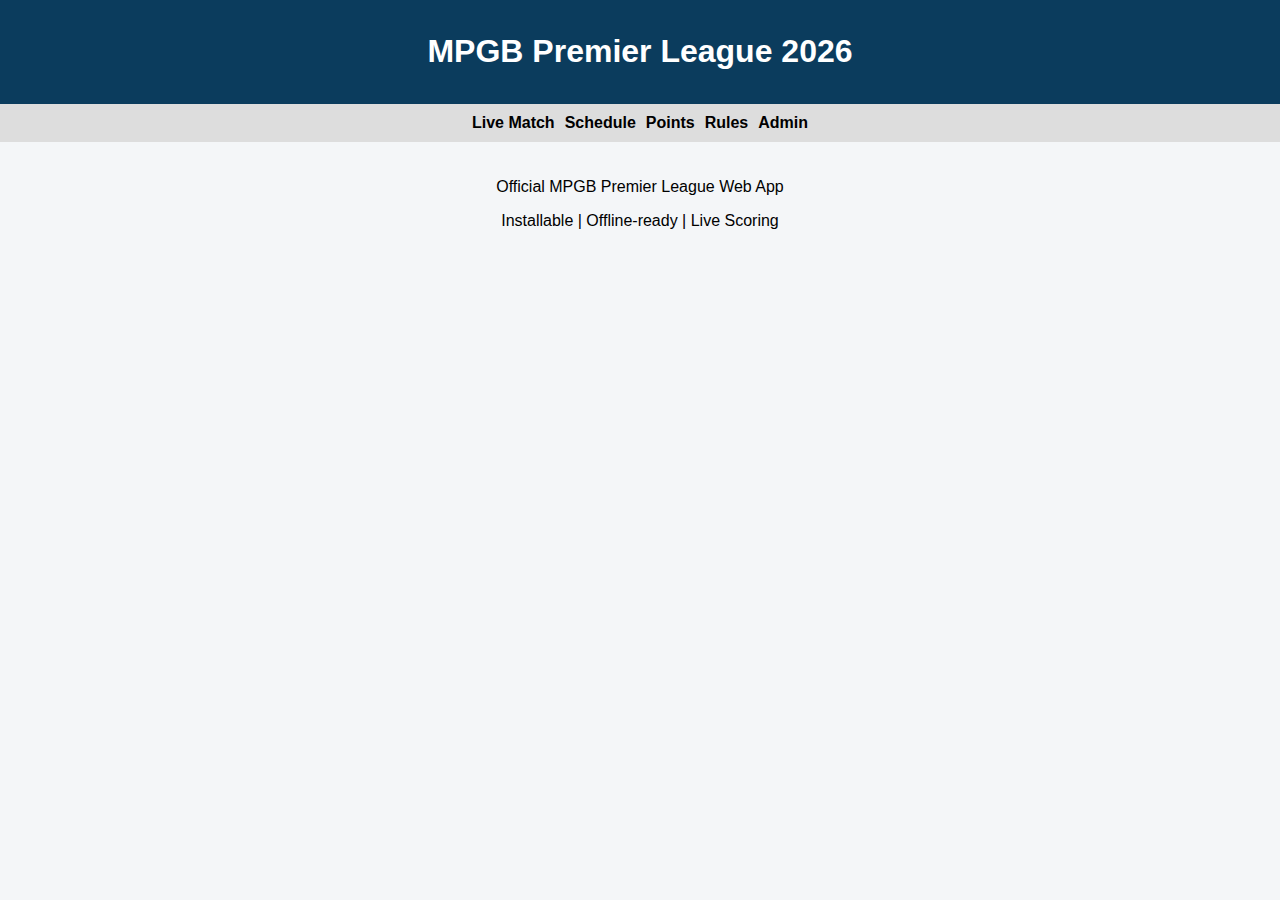
<file: index.html>
<!doctype html>
<html lang="en">
<head>
<meta charset="utf-8"/>
<meta name="viewport" content="width=device-width, initial-scale=1"/>
<title>MPGB Premier League 2026</title>
<link rel="manifest" href="manifest.json"/>
<link rel="stylesheet" href="css/app.css"/>
</head>
<body>
<header>
  <h1>MPGB Premier League 2026</h1>
</header>
<nav>
  <a href="live.html">Live Match</a>
  <a href="schedule.html">Schedule</a>
  <a href="points.html">Points</a>
  <a href="rules.html">Rules</a>
  <a href="admin.html">Admin</a>
</nav>
<main>
  <p>Official MPGB Premier League Web App</p>
  <p>Installable | Offline-ready | Live Scoring</p>
</main>
<script src="js/core.js"></script>
</body>
</html>
</file>
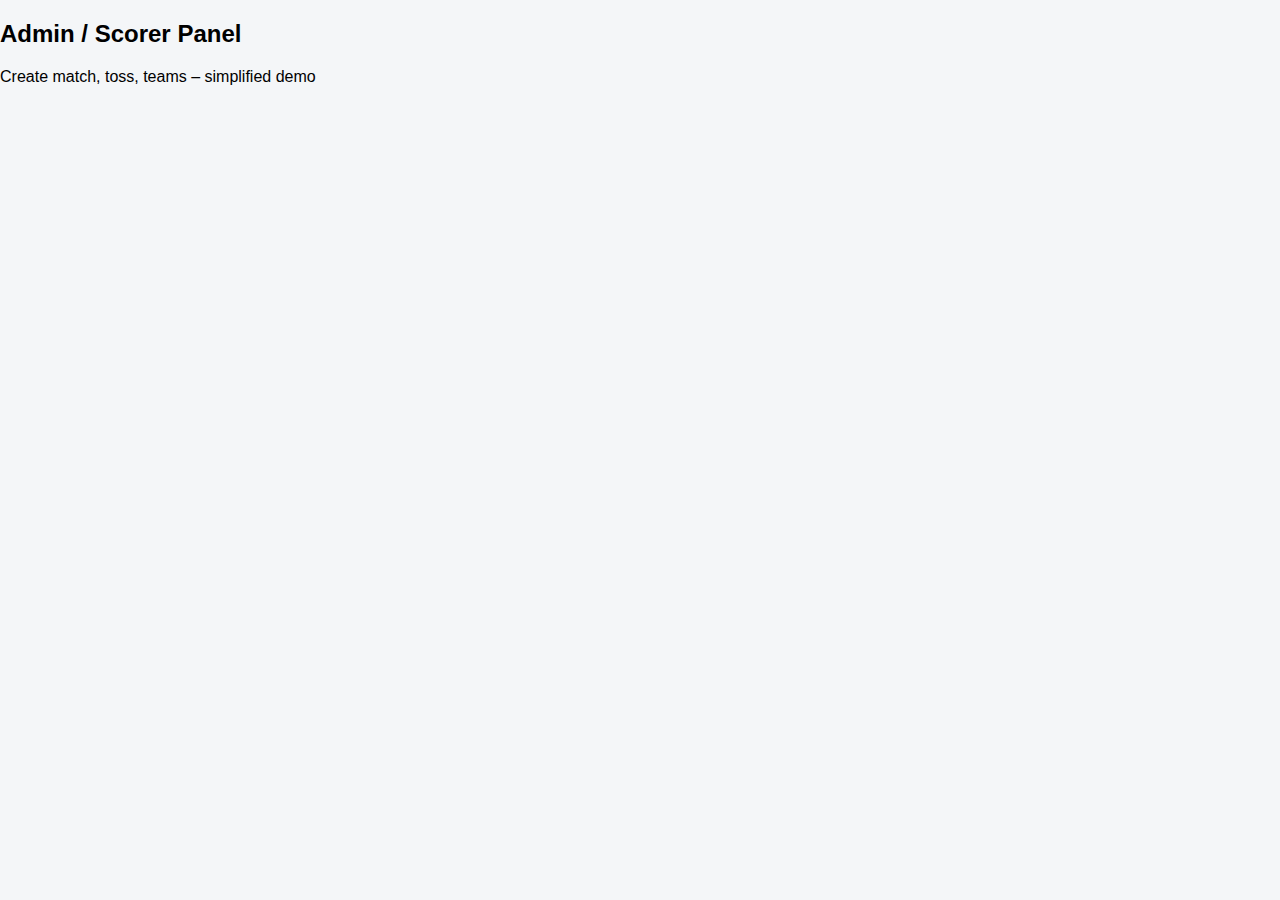
<file: admin.html>
<!doctype html>
<html>
<head>
<meta charset="utf-8"/>
<title>Admin Panel</title>
<link rel="stylesheet" href="css/app.css"/>
</head>
<body>
<h2>Admin / Scorer Panel</h2>
<p>Create match, toss, teams – simplified demo</p>
</body>
</html>
</file>
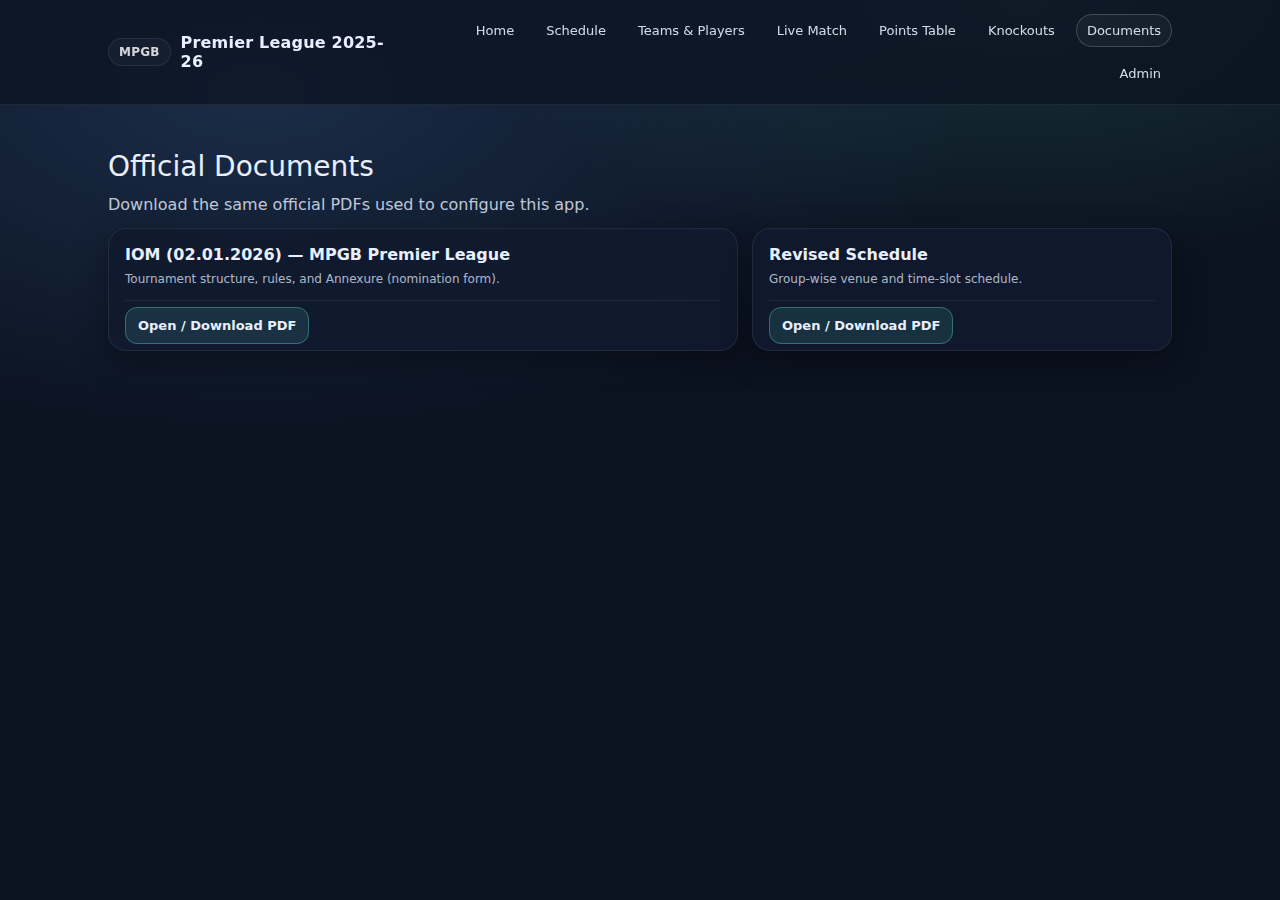
<file: documents.html>
<!doctype html>
<html lang="en">
<head>
  <meta charset="utf-8"/>
  <meta name="viewport" content="width=device-width,initial-scale=1"/>
  <title>Documents — MPGB Premier League</title>
  <link rel="manifest" href="manifest.webmanifest">
  <link rel="stylesheet" href="css/style.css"/>
  
</head>
<body>
  <div id="nav"></div>
  <div class="container">
    
<div class="hero">
  <div class="h1">Official Documents</div>
  <p class="p">Download the same official PDFs used to configure this app.</p>
</div>

<div class="grid cols2">
  <div class="card">
    <h3>IOM (02.01.2026) — MPGB Premier League</h3>
    <div class="small">Tournament structure, rules, and Annexure (nomination form).</div>
    <hr class="sep"/>
    <a class="btn primary" href="docs/IOM_02.01.2026_MPGB_Premier_League.pdf" target="_blank">Open / Download PDF</a>
  </div>

  <div class="card">
    <h3>Revised Schedule</h3>
    <div class="small">Group-wise venue and time-slot schedule.</div>
    <hr class="sep"/>
    <a class="btn primary" href="docs/MPGB_Premier_League_Revised_Schedule.pdf" target="_blank">Open / Download PDF</a>
  </div>
</div>

  </div>
  <script src="js/app.js"></script>
  <script src="js/nav.js"></script>
  <script src="js/documents.js"></script>
  <script>if('serviceWorker' in navigator){navigator.serviceWorker.register('sw.js').catch(()=>{});}</script>
</body>
</html>
</file>
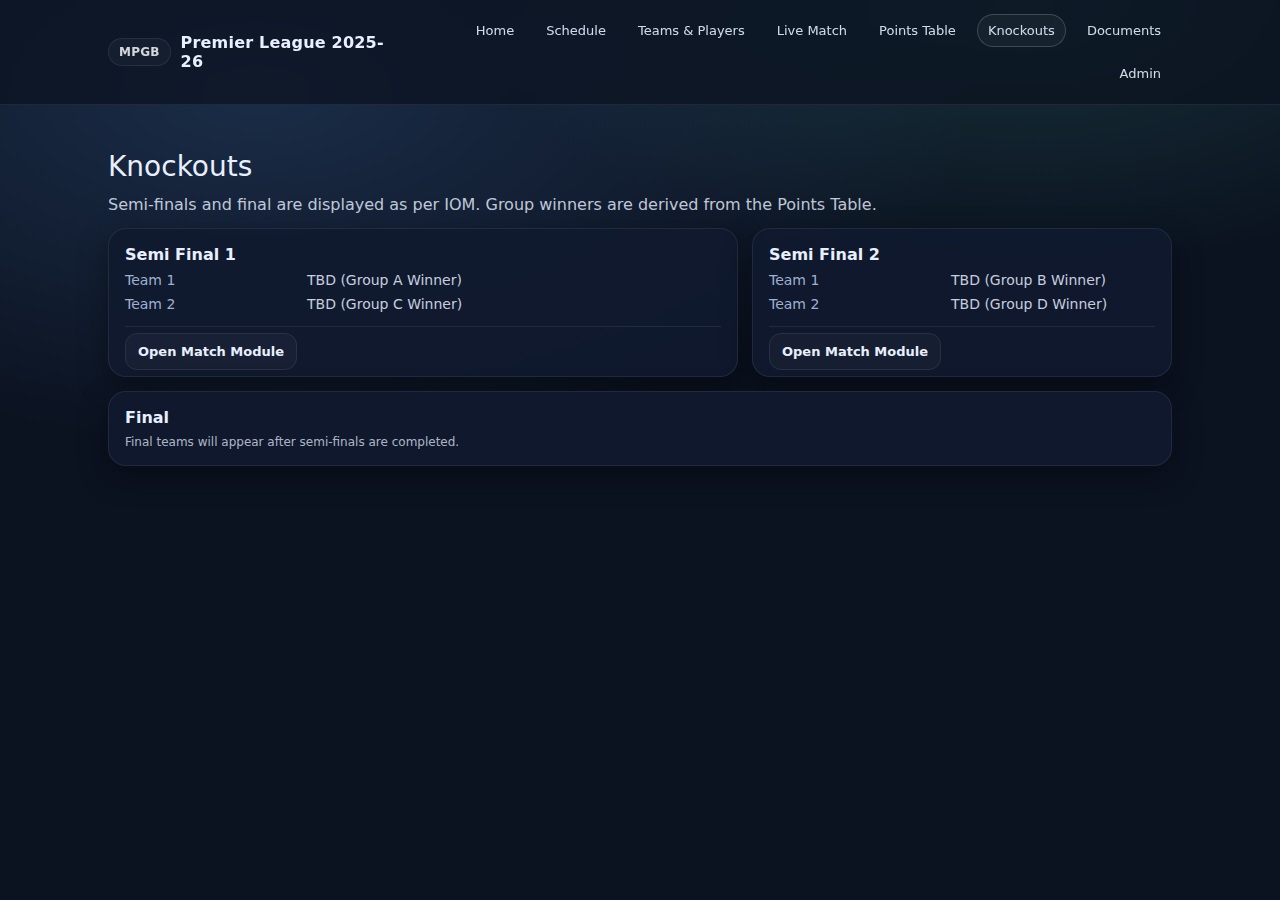
<file: knockouts.html>
<!doctype html>
<html lang="en">
<head>
  <meta charset="utf-8"/>
  <meta name="viewport" content="width=device-width,initial-scale=1"/>
  <title>Knockouts — MPGB Premier League</title>
  <link rel="manifest" href="manifest.webmanifest">
  <link rel="stylesheet" href="css/style.css"/>
  
</head>
<body>
  <div id="nav"></div>
  <div class="container">
    
<div class="hero">
  <div class="h1">Knockouts</div>
  <p class="p">Semi-finals and final are displayed as per IOM. Group winners are derived from the Points Table.</p>
</div>
<div id="wrap"></div>

  </div>
  <script src="js/app.js"></script>
  <script src="js/nav.js"></script>
  <script src="js/knockouts.js"></script>
  <script>if('serviceWorker' in navigator){navigator.serviceWorker.register('sw.js').catch(()=>{});}</script>
</body>
</html>
</file>
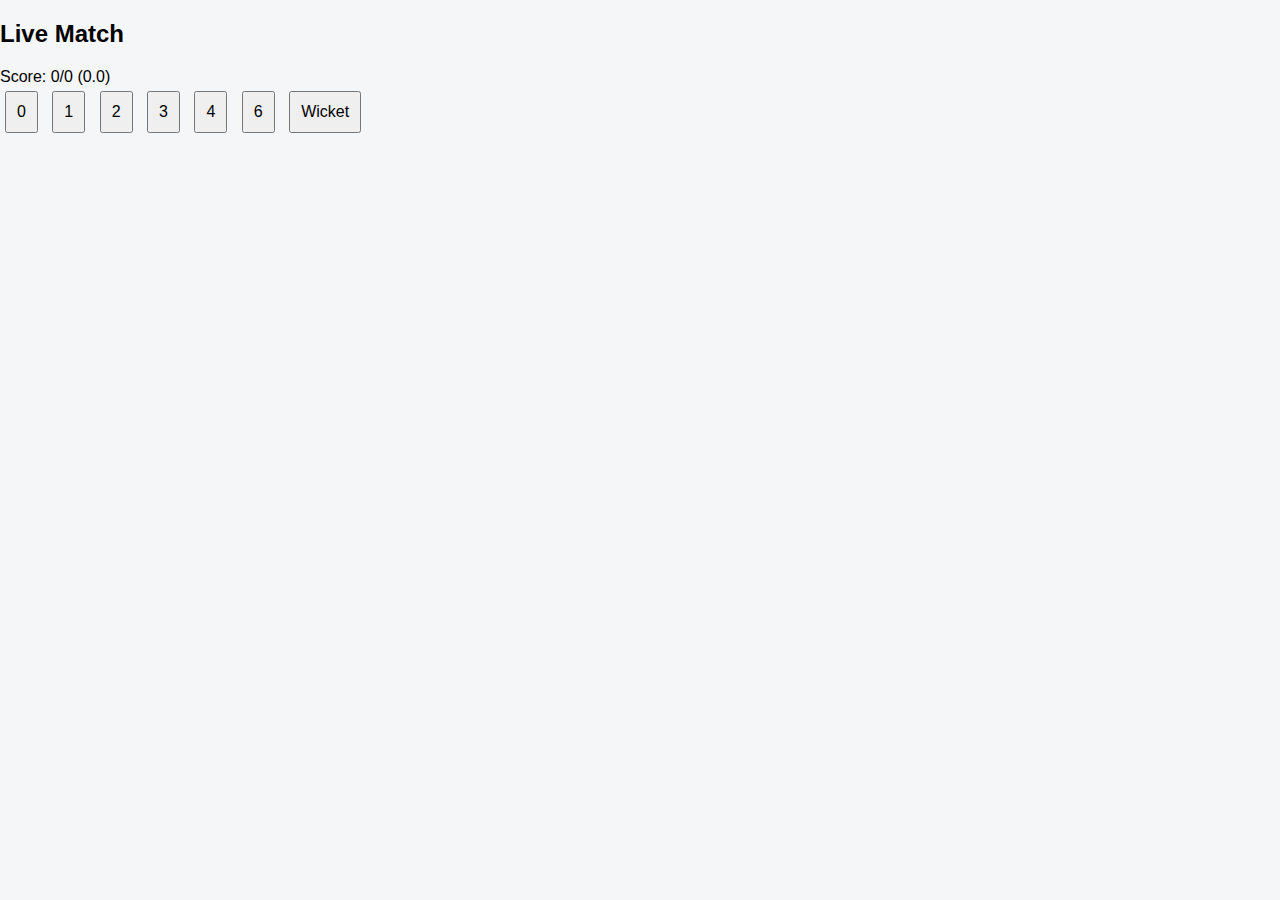
<file: live.html>
<!doctype html>
<html>
<head>
<meta charset="utf-8"/>
<title>Live Scoring</title>
<link rel="stylesheet" href="css/app.css"/>
</head>
<body>
<h2>Live Match</h2>
<div id="score">Score: 0/0 (0.0)</div>
<div id="controls">
  <button onclick="addRun(0)">0</button>
  <button onclick="addRun(1)">1</button>
  <button onclick="addRun(2)">2</button>
  <button onclick="addRun(3)">3</button>
  <button onclick="addRun(4)">4</button>
  <button onclick="addRun(6)">6</button>
  <button onclick="wicket()">Wicket</button>
</div>
<script src="js/scoring-engine.js"></script>
</body>
</html>
</file>
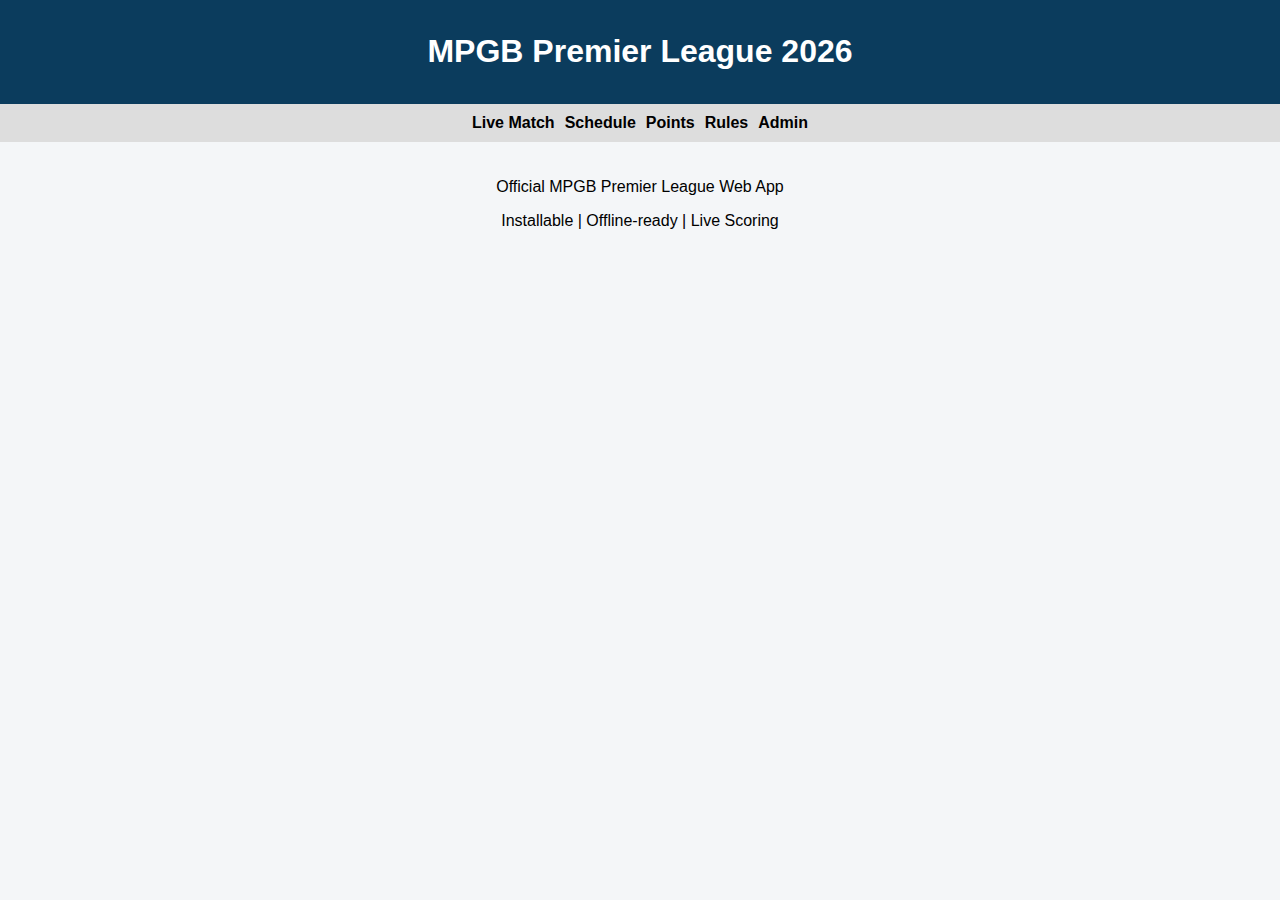
<file: match.html>
<!doctype html>
<html lang="en">
<head>
  <meta charset="utf-8"/>
  <meta name="viewport" content="width=device-width,initial-scale=1"/>
  <title>Match • MPGB Cricket Manager</title>
  <link rel="icon" href="assets/icons/icon-192.png"/>
  <link rel="stylesheet" href="assets/style.css"/>
  <link rel="stylesheet" href="assets/print.css"/>
  <meta name="theme-color" content="#0b1020"/>
</head>
<body>
  <div class="nav">
    <div class="navbar container">
      <a class="brand" href="index.html">
        <div class="logo" aria-hidden="true"></div>
        <div>
          <h1 id="matchTitle">Match</h1>
          <div class="sub" id="matchSub">—</div>
        </div>
      </a>
      <div class="navlinks no-print">
        <a class="pill" href="index.html">Dashboard</a>
        <a class="pill" href="teams.html">Teams</a>
        <a class="pill" href="points.html">Points</a>
        <a class="pill" href="admin.html">Admin</a>
      </div>
    </div>
  </div>

  <main class="container">
    <div class="grid two">
      <section class="card">
        <div class="row" style="align-items:center;justify-content:space-between">
          <div>
            <h2 style="margin:0" id="hTeams">—</h2>
            <div class="muted small" id="hMeta">—</div>
          </div>
          <div class="no-print" style="text-align:right">
            <div class="badge" id="hStatus">—</div>
            <div style="height:8px"></div>
            <button class="blue" id="btnPrint">Scorecard PDF</button>
          </div>
        </div>

        <div class="hr"></div>

        <div class="row no-print">
          <div>
            <div class="badge" id="adminBadge">View only</div>
          </div>
          <div style="text-align:right">
            <button class="primary" id="btnUnlock">Unlock Admin</button>
            <button class="danger" id="btnLock">Lock</button>
          </div>
        </div>

        <div class="hr no-print"></div>

        <div id="tossWrap" class="no-print"></div>
        <div id="liveWrap" class="no-print"></div>
      </section>

      <aside class="card">
        <h2>Live Summary</h2>
        <div id="liveSummary"></div>

        <div class="hr"></div>

        <h2>Ball by Ball</h2>
        <div id="bbb"></div>
      </aside>
    </div>

    <div style="height:14px"></div>

    <section class="card">
      <h2>Scorecard</h2>
      <div id="scorecard"></div>
    </section>
  </main>

  <script type="module" src="assets/site.js"></script>
  <script type="module" src="assets/match.js"></script>
</body>
</html>
</file>
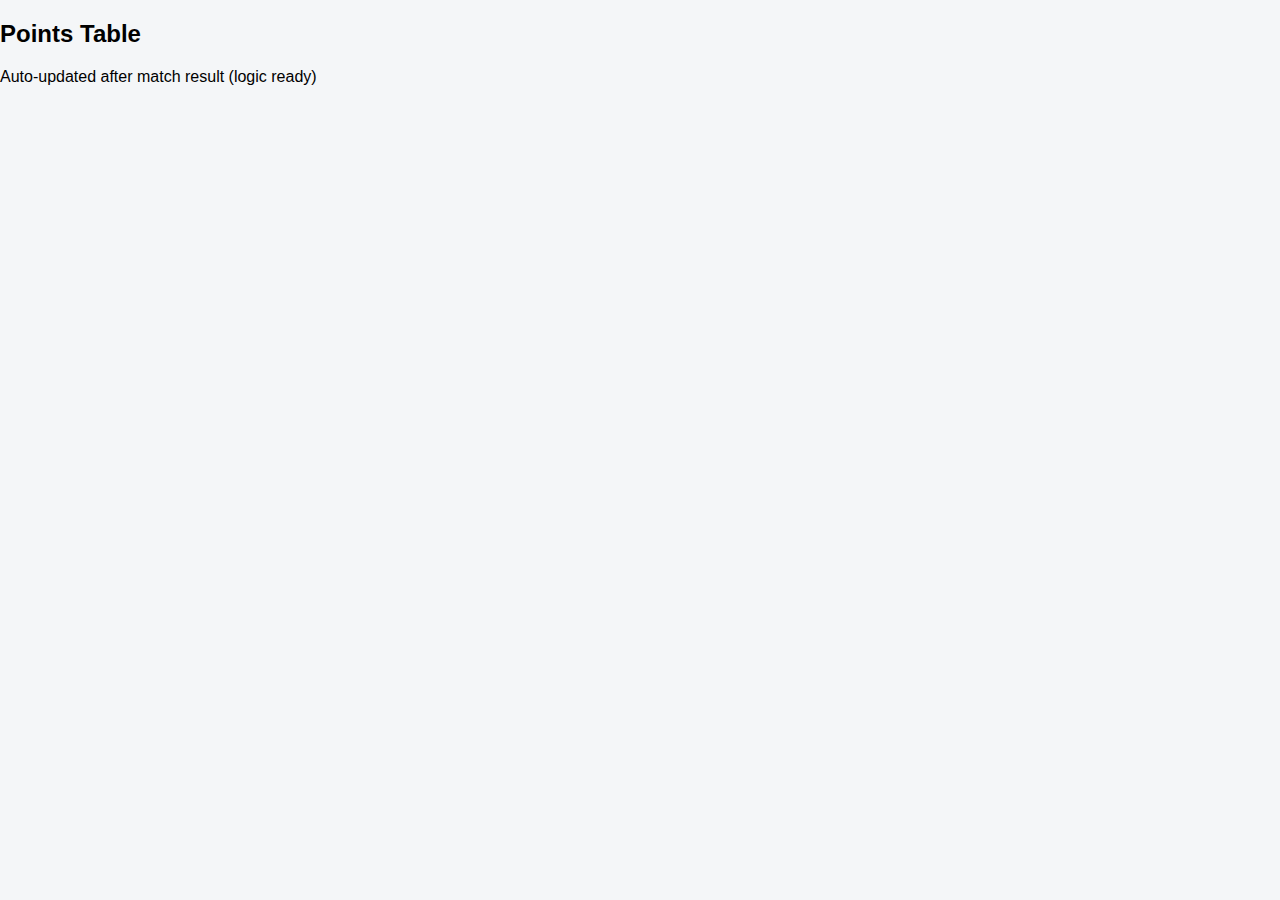
<file: points.html>
<!doctype html>
<html>
<head>
<meta charset="utf-8"/>
<title>Points Table</title>
<link rel="stylesheet" href="css/app.css"/>
</head>
<body>
<h2>Points Table</h2>
<p>Auto-updated after match result (logic ready)</p>
</body>
</html>
</file>
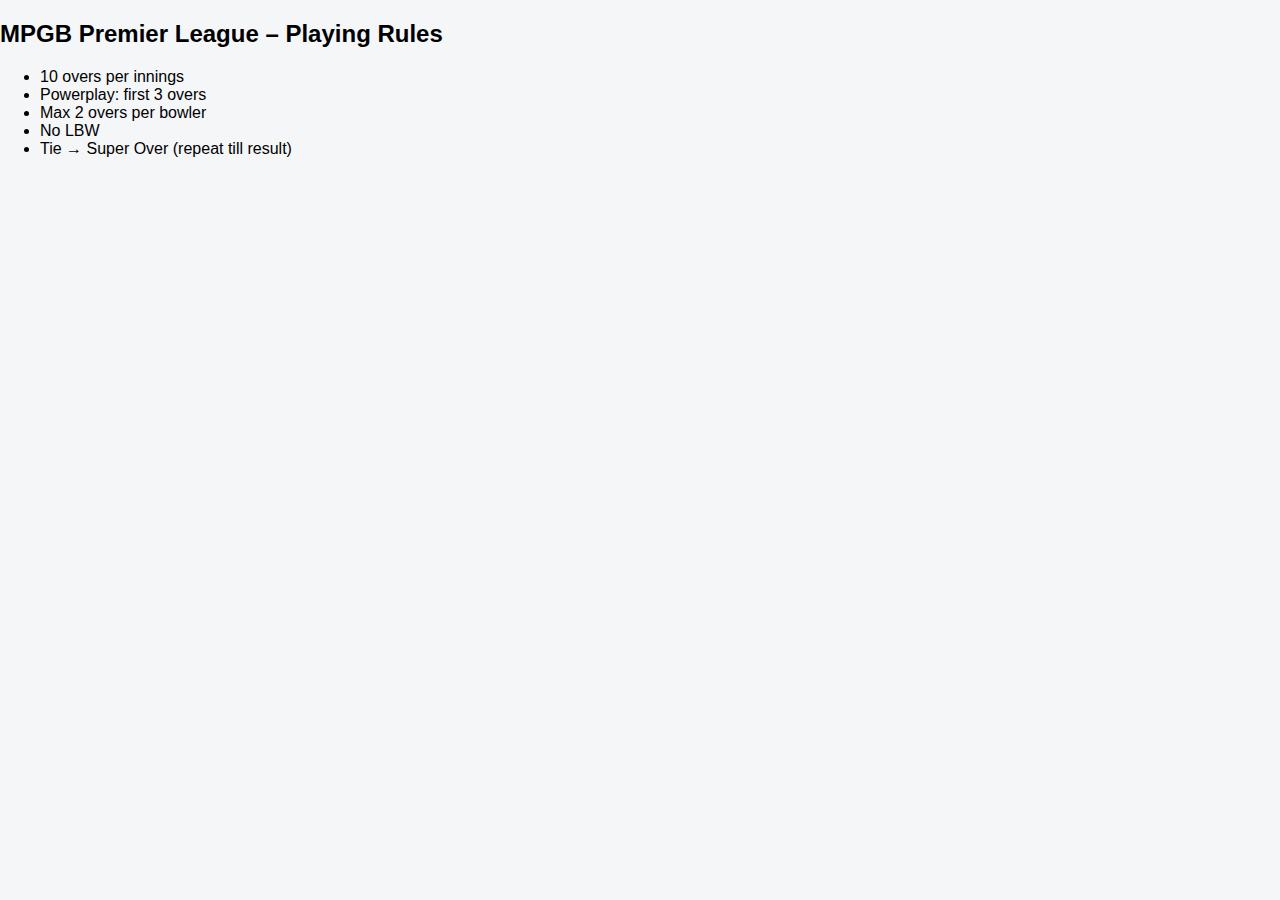
<file: rules.html>
<!doctype html>
<html>
<head>
<meta charset="utf-8"/>
<title>Rules</title>
<link rel="stylesheet" href="css/app.css"/>
</head>
<body>
<h2>MPGB Premier League – Playing Rules</h2>
<ul>
<li>10 overs per innings</li>
<li>Powerplay: first 3 overs</li>
<li>Max 2 overs per bowler</li>
<li>No LBW</li>
<li>Tie → Super Over (repeat till result)</li>
</ul>
</body>
</html>
</file>
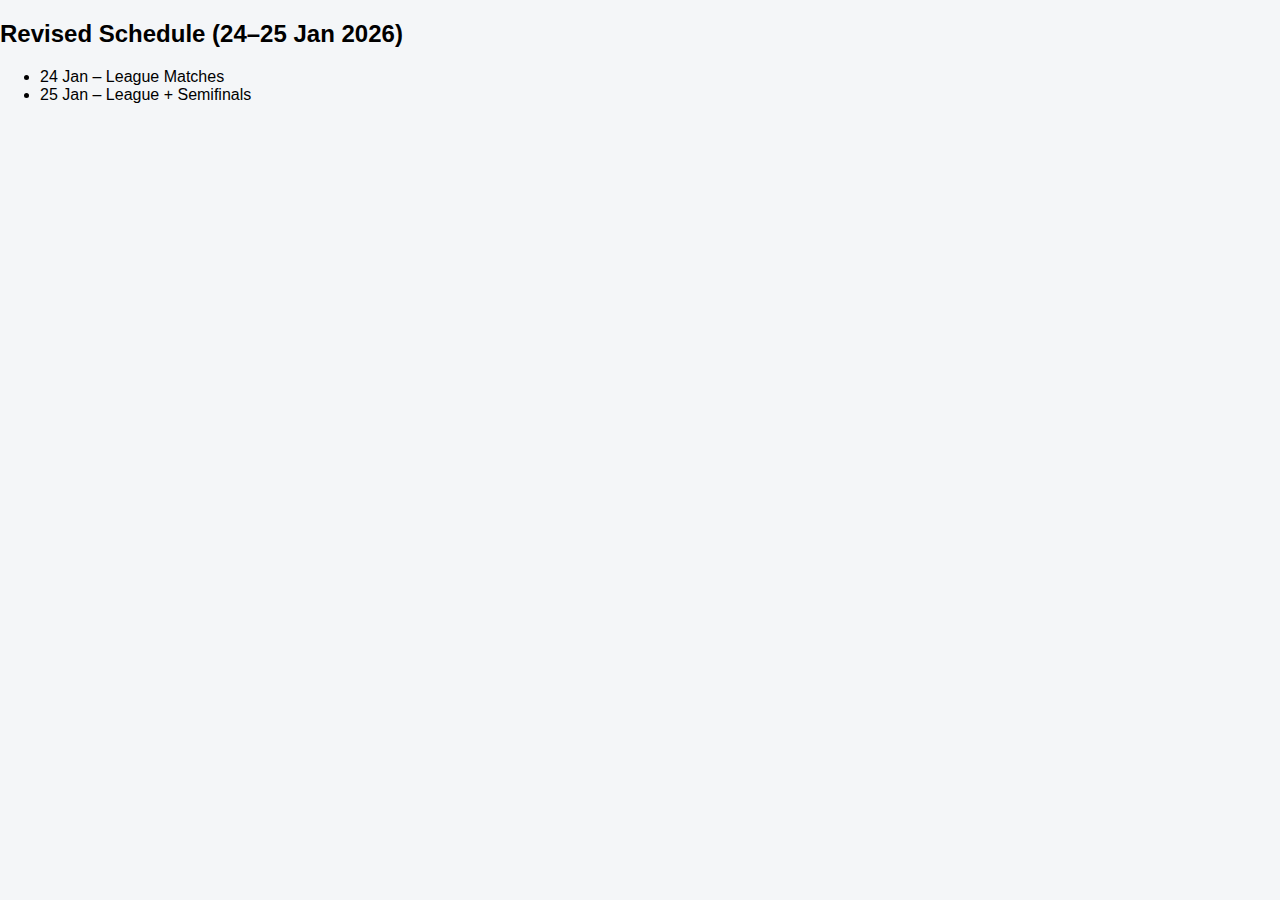
<file: schedule.html>
<!doctype html>
<html>
<head>
<meta charset="utf-8"/>
<title>Schedule</title>
<link rel="stylesheet" href="css/app.css"/>
</head>
<body>
<h2>Revised Schedule (24–25 Jan 2026)</h2>
<ul>
  <li>24 Jan – League Matches</li>
  <li>25 Jan – League + Semifinals</li>
</ul>
</body>
</html>
</file>
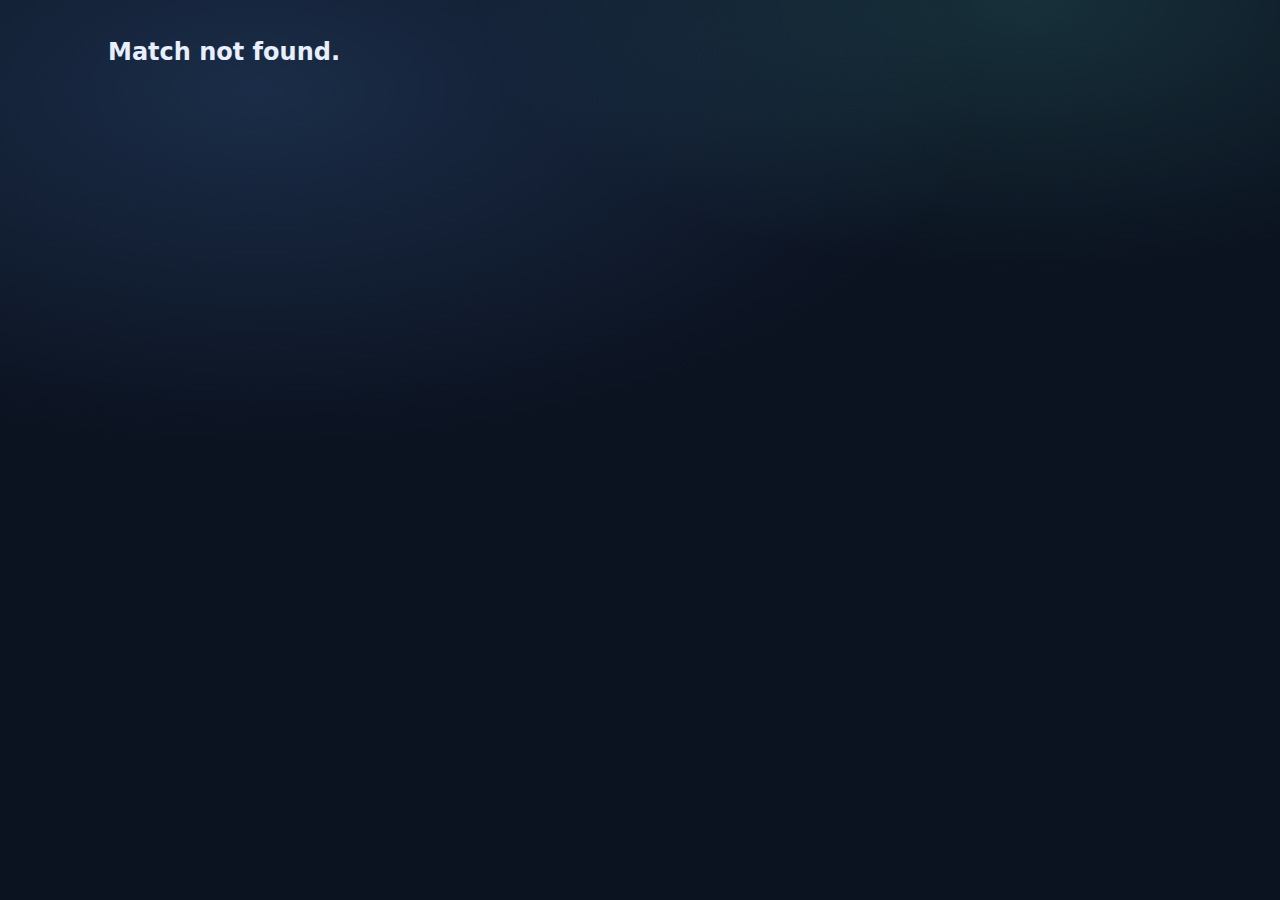
<file: scorecard.html>
<!doctype html>
<html lang="en">
<head>
  <meta charset="utf-8"/>
  <meta name="viewport" content="width=device-width,initial-scale=1"/>
  <title>Scorecard</title>
  <link rel="stylesheet" href="css/style.css"/>
  <style>
    @media print{
      .btn{display:none !important}
      body{background:#fff !important; color:#000 !important}
      .card{box-shadow:none !important; background:#fff !important; border:1px solid #ddd !important}
      .nav{display:none !important}
      .footer{display:none !important}
    }
  </style>
</head>
<body>
  <div class="container">
    <div id="wrap"></div>
  </div>
  <script src="js/app.js"></script>
  <script src="js/scorecard.js"></script>
</body>
</html>
</file>
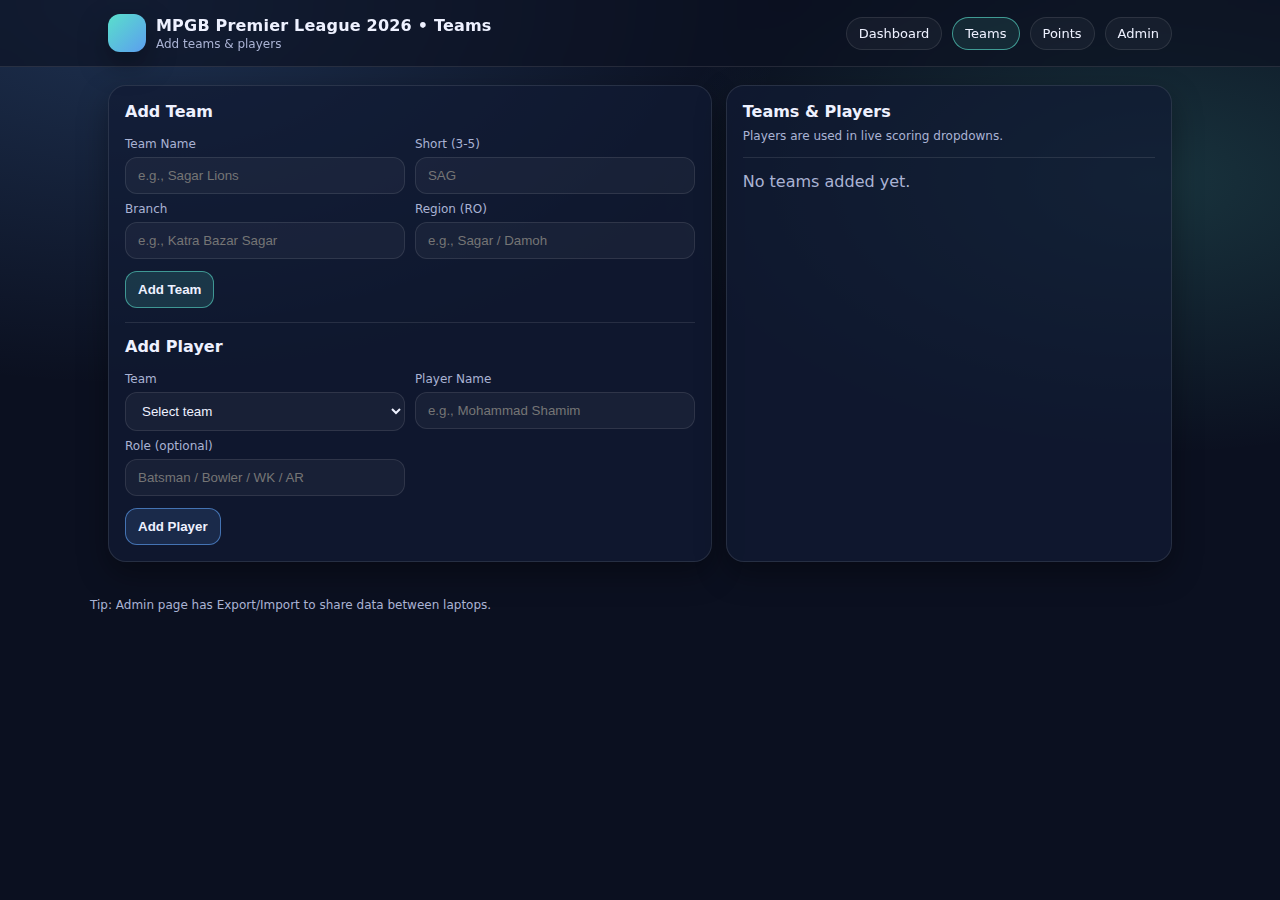
<file: teams.html>
<!doctype html>
<html lang="en">
<head>
  <meta charset="utf-8"/>
  <meta name="viewport" content="width=device-width,initial-scale=1"/>
  <title>Teams • MPGB Cricket Manager</title>
  <link rel="icon" href="assets/icons/icon-192.png"/>
  <link rel="stylesheet" href="assets/style.css"/>
  <meta name="theme-color" content="#0b1020"/>
</head>
<body>
  <div class="nav">
    <div class="navbar container">
      <a class="brand" href="index.html">
        <div class="logo" aria-hidden="true"></div>
        <div>
          <h1 id="brandTitle">Teams</h1>
          <div class="sub">Add teams & players</div>
        </div>
      </a>
      <div class="navlinks no-print">
        <a class="pill" href="index.html">Dashboard</a>
        <a class="pill active" href="teams.html">Teams</a>
        <a class="pill" href="points.html">Points</a>
        <a class="pill" href="admin.html">Admin</a>
      </div>
    </div>
  </div>

  <main class="container">
    <div class="grid two">
      <section class="card">
        <h2>Add Team</h2>
        <div class="row">
          <div>
            <label>Team Name</label>
            <input id="tName" placeholder="e.g., Sagar Lions"/>
          </div>
          <div>
            <label>Short (3-5)</label>
            <input id="tShort" placeholder="SAG"/>
          </div>
        </div>
        <div class="row">
          <div>
            <label>Branch</label>
            <input id="tBranch" placeholder="e.g., Katra Bazar Sagar"/>
          </div>
          <div>
            <label>Region (RO)</label>
            <input id="tRegion" placeholder="e.g., Sagar / Damoh"/>
          </div>
        </div>
        <div class="btnbar">
          <button class="primary" id="btnAddTeam">Add Team</button>
        </div>

        <div class="hr"></div>

        <h2>Add Player</h2>
        <div class="row">
          <div>
            <label>Team</label>
            <select id="pTeam"></select>
          </div>
          <div>
            <label>Player Name</label>
            <input id="pName" placeholder="e.g., Mohammad Shamim"/>
          </div>
        </div>
        <div class="row">
          <div>
            <label>Role (optional)</label>
            <input id="pRole" placeholder="Batsman / Bowler / WK / AR"/>
          </div>
          <div></div>
        </div>
        <div class="btnbar">
          <button class="blue" id="btnAddPlayer">Add Player</button>
        </div>
      </section>

      <aside class="card">
        <h2>Teams & Players</h2>
        <div class="muted small">Players are used in live scoring dropdowns.</div>
        <div class="hr"></div>
        <div id="teamList"></div>
      </aside>
    </div>
  </main>

  <div class="container footer">
    <div>Tip: Admin page has Export/Import to share data between laptops.</div>
  </div>

  <script type="module" src="assets/site.js"></script>
  <script type="module" src="assets/teams.js"></script>
</body>
</html>
</file>
<file: css/app.css>
body { font-family: Arial, sans-serif; margin:0; padding:0; background:#f4f6f8; }
header { background:#0b3c5d; color:#fff; padding:12px; text-align:center; }
nav { display:flex; gap:10px; justify-content:center; background:#ddd; padding:10px; }
nav a { text-decoration:none; color:#000; font-weight:bold; }
main { padding:20px; text-align:center; }
button { padding:10px; margin:5px; font-size:16px; }
</file>
<file: css/style.css>
/* MPGB Premier League UI */
:root{--bg:#0b1220;--card:#101a2f;--muted:#9fb0d1;--text:#e8efff;--border:rgba(255,255,255,.08);--shadow:0 10px 30px rgba(0,0,0,.35);--radius:18px;--max:1100px;--mono:ui-monospace,SFMono-Regular,Menlo,Monaco,Consolas,"Liberation Mono","Courier New",monospace;}
*{box-sizing:border-box}html,body{height:100%}body{margin:0;font-family:system-ui,-apple-system,Segoe UI,Roboto,Helvetica,Arial; background:radial-gradient(1200px 600px at 20% 10%, rgba(96,165,250,.18), transparent 60%), radial-gradient(1000px 500px at 80% 0%, rgba(94,234,212,.14), transparent 55%), var(--bg); color:var(--text);}
a{color:inherit;text-decoration:none}.container{max-width:var(--max);margin:0 auto;padding:18px}
.nav{position:sticky;top:0;z-index:10;backdrop-filter:blur(12px);background:rgba(11,18,32,.72);border-bottom:1px solid var(--border)}
.nav-inner{display:flex;align-items:center;justify-content:space-between;gap:14px;padding:14px 18px;max-width:var(--max);margin:0 auto}
.brand{display:flex;gap:10px;align-items:center;font-weight:800;letter-spacing:.2px}
.badge{font-size:12px;color:rgba(255,255,255,.82);padding:6px 10px;border:1px solid var(--border);border-radius:999px;background:rgba(255,255,255,.03)}
.links{display:flex;flex-wrap:wrap;gap:10px;align-items:center;justify-content:flex-end}
.links a{font-size:13px;color:rgba(232,239,255,.9);padding:8px 10px;border-radius:999px;border:1px solid transparent}
.links a:hover{border-color:var(--border);background:rgba(255,255,255,.03)}
.hero{padding:18px 0 10px}.h1{font-size:28px;line-height:1.15;margin:10px 0}.p{color:rgba(232,239,255,.82);margin:0;line-height:1.55}
.grid{display:grid;gap:14px}@media(min-width:900px){.grid.cols2{grid-template-columns:1.2fr .8fr}.grid.cols3{grid-template-columns:1fr 1fr 1fr}}
.card{background:rgba(16,26,47,.86);border:1px solid var(--border);border-radius:var(--radius);box-shadow:var(--shadow);padding:16px}
.card h3{margin:0 0 8px;font-size:16px}
.kv{display:grid;grid-template-columns:170px 1fr;gap:8px 12px;font-size:14px}
.kv div{color:rgba(232,239,255,.86)}.kv .k{color:var(--muted)}
.table{width:100%;border-collapse:separate;border-spacing:0}
.table th,.table td{padding:10px 10px;border-bottom:1px solid var(--border);font-size:13px;text-align:left}
.table th{color:rgba(232,239,255,.85);font-weight:700}.table tr:hover td{background:rgba(255,255,255,.02)}
.small{font-size:12px;color:rgba(232,239,255,.74)}
.row{display:flex;gap:10px;flex-wrap:wrap;align-items:center}
.btn{cursor:pointer;border:1px solid var(--border);background:rgba(255,255,255,.03);color:var(--text);padding:10px 12px;border-radius:12px;font-weight:700;font-size:13px}
.btn:hover{background:rgba(255,255,255,.06)}.btn.primary{border-color:rgba(94,234,212,.35);background:rgba(94,234,212,.12)}
.btn.danger{border-color:rgba(251,113,133,.35);background:rgba(251,113,133,.12)}.btn.ok{border-color:rgba(52,211,153,.35);background:rgba(52,211,153,.12)}
.input,select{width:100%;padding:10px 12px;border-radius:12px;border:1px solid var(--border);background:rgba(255,255,255,.03);color:var(--text);outline:none}
label{display:block;font-size:12px;color:rgba(232,239,255,.76);margin-bottom:6px}
hr.sep{border:none;border-top:1px solid var(--border);margin:14px 0}
.pill{display:inline-flex;align-items:center;gap:6px;font-size:12px;padding:6px 10px;border-radius:999px;border:1px solid var(--border);background:rgba(255,255,255,.03);color:rgba(232,239,255,.85)}
.pill.ok{border-color:rgba(52,211,153,.35)}.pill.warn{border-color:rgba(251,191,36,.35)}.pill.danger{border-color:rgba(251,113,133,.35)}
.mono{font-family:var(--mono)}.footer{opacity:.72;padding:24px 0 40px;font-size:12px}
</file>
<file: assets/style.css>
:root{
  --bg:#0b1020;
  --card:#111a33;
  --muted:#aab3d4;
  --text:#eef1ff;
  --accent:#5eead4;
  --accent2:#60a5fa;
  --danger:#fb7185;
  --warning:#fbbf24;
  --ok:#34d399;
  --border: rgba(255,255,255,.10);
  --shadow: 0 12px 30px rgba(0,0,0,.35);
  --radius: 18px;
  --mono: ui-monospace, SFMono-Regular, Menlo, Monaco, Consolas, "Liberation Mono","Courier New", monospace;
  --sans: ui-sans-serif, system-ui, -apple-system, Segoe UI, Roboto, Ubuntu, Cantarell, Noto Sans, Arial, "Apple Color Emoji","Segoe UI Emoji";
}
*{box-sizing:border-box}
html,body{height:100%}
body{
  margin:0;
  font-family:var(--sans);
  background: radial-gradient(1200px 700px at 10% 0%, rgba(96,165,250,.22), transparent 55%),
              radial-gradient(900px 500px at 90% 20%, rgba(94,234,212,.16), transparent 55%),
              var(--bg);
  color:var(--text);
}
a{color:inherit; text-decoration:none}
.container{max-width:1100px; margin:0 auto; padding:18px}
.nav{
  position:sticky; top:0; z-index:50;
  backdrop-filter: blur(10px);
  background: rgba(11,16,32,.62);
  border-bottom:1px solid var(--border);
}
.navbar{display:flex; align-items:center; justify-content:space-between; gap:12px; padding:14px 18px}
.brand{display:flex; align-items:center; gap:10px}
.logo{
  width:38px; height:38px; border-radius:12px;
  background: linear-gradient(135deg, rgba(94,234,212,.95), rgba(96,165,250,.95));
  box-shadow: var(--shadow);
}
.brand h1{font-size:16px; margin:0; letter-spacing:.2px}
.brand .sub{font-size:12px; color:var(--muted); margin-top:2px}
.navlinks{display:flex; gap:10px; flex-wrap:wrap; justify-content:flex-end}
.pill{
  padding:8px 12px; border-radius:999px;
  border:1px solid var(--border);
  background: rgba(255,255,255,.04);
  font-size:13px;
}
.pill.active{border-color: rgba(94,234,212,.6); background: rgba(94,234,212,.10)}
.grid{display:grid; gap:14px}
.grid.two{grid-template-columns: 1fr}
@media(min-width:900px){ .grid.two{grid-template-columns: 1.15fr .85fr} }
.card{
  background: rgba(17,26,51,.72);
  border:1px solid var(--border);
  border-radius: var(--radius);
  box-shadow: var(--shadow);
  padding:16px;
}
.card h2{margin:0 0 8px 0; font-size:16px}
.card h3{margin:12px 0 8px 0; font-size:14px; color:rgba(255,255,255,.92)}
.muted{color:var(--muted)}
.row{display:flex; gap:10px; flex-wrap:wrap}
.row > *{flex:1}
label{display:block; font-size:12px; color:var(--muted); margin:8px 0 6px}
input, select, textarea{
  width:100%;
  padding:10px 12px;
  border-radius: 12px;
  border:1px solid var(--border);
  background: rgba(255,255,255,.04);
  color: var(--text);
  outline:none;
}
textarea{min-height:90px; resize:vertical}
.btnbar{display:flex; gap:10px; flex-wrap:wrap; margin-top:12px}
button{
  border:1px solid var(--border);
  background: rgba(255,255,255,.06);
  color:var(--text);
  padding:10px 12px;
  border-radius: 12px;
  cursor:pointer;
  font-weight:600;
}
button.primary{border-color: rgba(94,234,212,.55); background: rgba(94,234,212,.14)}
button.blue{border-color: rgba(96,165,250,.6); background: rgba(96,165,250,.14)}
button.danger{border-color: rgba(251,113,133,.6); background: rgba(251,113,133,.14)}
button:disabled{opacity:.55; cursor:not-allowed}
.table{
  width:100%;
  border-collapse: collapse;
  overflow:hidden;
  border-radius: 14px;
  border:1px solid var(--border);
}
.table th,.table td{
  padding:10px 10px;
  border-bottom:1px solid var(--border);
  font-size:13px;
  text-align:left;
}
.table th{font-size:12px; color:var(--muted); background: rgba(255,255,255,.03)}
.badge{
  display:inline-flex; align-items:center; gap:8px;
  padding:6px 10px; border-radius:999px;
  border:1px solid var(--border);
  background: rgba(255,255,255,.04);
  font-size:12px;
}
.badge.ok{border-color: rgba(52,211,153,.5); background: rgba(52,211,153,.12)}
.badge.warn{border-color: rgba(251,191,36,.6); background: rgba(251,191,36,.12)}
.badge.bad{border-color: rgba(251,113,133,.6); background: rgba(251,113,133,.12)}
.kpi{display:flex; gap:12px; flex-wrap:wrap}
.kpi .box{
  flex:1; min-width: 150px;
  padding:12px; border-radius: 16px;
  border:1px solid var(--border);
  background: rgba(255,255,255,.03);
}
.kpi .box .val{font-size:22px; font-weight:800; letter-spacing:.2px}
.kpi .box .lbl{font-size:12px; color:var(--muted); margin-top:4px}
.hr{height:1px; background: var(--border); margin:14px 0}
.small{font-size:12px}
.mono{font-family: var(--mono)}
.footer{padding:18px 0; color:var(--muted); font-size:12px}
</file>
<file: assets/print.css>
@media print{
  .nav, .no-print{display:none !important}
  body{background:white !important; color:black !important}
  .card{box-shadow:none !important; border:1px solid #ddd !important; background:white !important}
  a{color:black !important}
}
</file>
